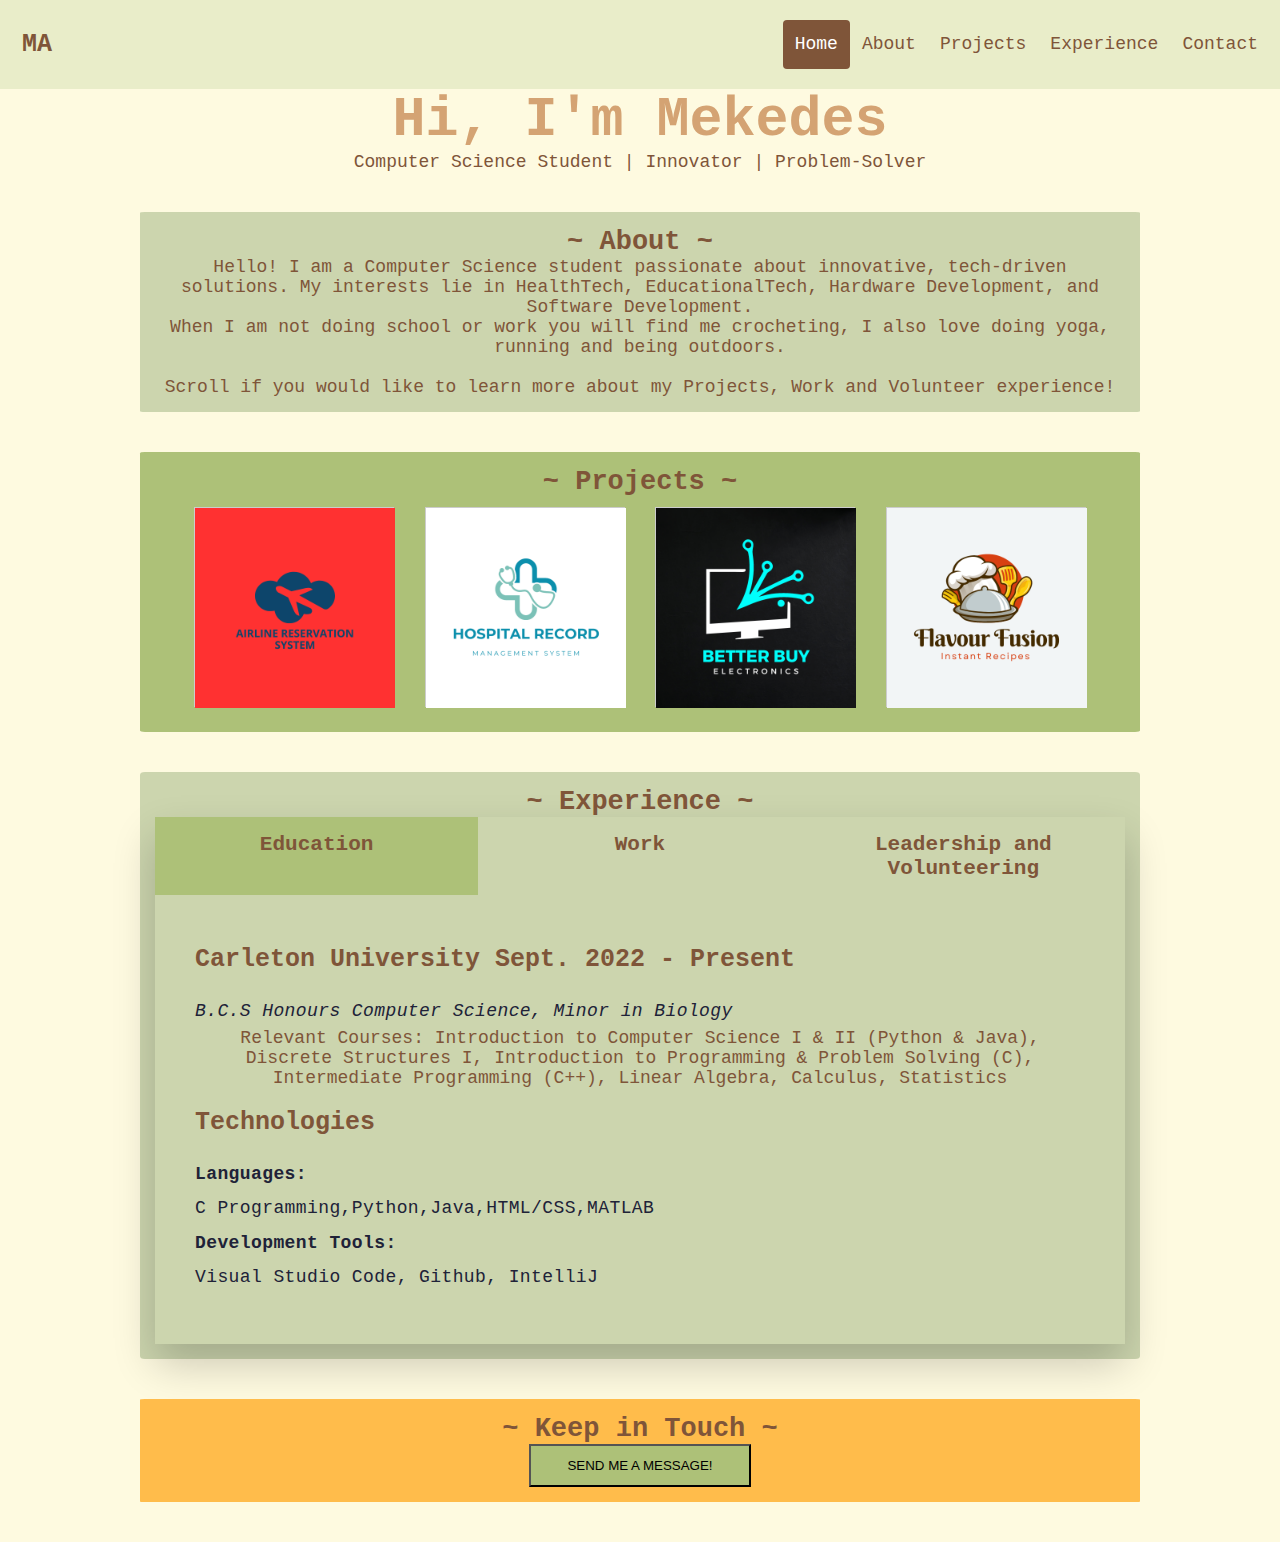
<file: index.html>
<!DOCTYPE html>
<html lang = "en">
  <head>
    <meta charset = "UFT-8">
    <meta http-equiv = "X-UA-Compatible" content = "IE=edge"/>
    <link rel="stylesheet" href=mpstyle.css>
    <title>Personal Portfolio </title>
    <script>
      // When the user scrolls the page, execute myFunction
      window.onscroll = function() {myFunction()};

      // Get the header
      var header = document.getElementById("myHeader");

      // Get the offset position of the navbar
      var sticky = header.offsetTop;

      // Add the sticky class to the header when you reach its scroll position. Remove "sticky" when you leave the scroll position
      function myFunction() {
        if (window.pageYOffset > sticky) {
          header.classList.add("sticky");
        } else {
          header.classList.remove("sticky");
        }
      }
      </script>
  </head>
  <body>
    <div class= "bodytxt">
      <div class="header">
        <a href="#default" class="logo">MA</a>
        <div class="header-right">
         
          <a class="active" href="#home">Home</a>
          <a href="#about">About</a>
          <a href="#portfolio">Projects</a> 
          <a href="#resume">Experience</a>    
          <a href="#contact">Contact</a>
        </div>
      
   
    </div>
      
      


   

    <div class="pagecontainer">
     



        <div class="Htitle">
            <h4> Hi, I'm Mekedes </h4>
            <div class= "bodytxt">
              <p>Computer Science Student | Innovator | Problem-Solver</p>

            </div>

        </div>  

        
        <main>

          <section id= "about">
            <h2>~ About ~</h2>
            <p> 
              Hello! I am a Computer Science student passionate about innovative, tech-driven solutions. 
              My interests lie in HealthTech, EducationalTech, Hardware Development, and Software Development. 
              
              <p> When I am not doing school or work you will find me crocheting, I also love doing yoga, running and being outdoors. </p>
              <br>
              Scroll if you would like to learn more about my Projects, Work and Volunteer experience!


            </p>

            

          </section>

          <section id="portfolio">
            
              <h2>~ Projects ~</h2>
              
              <div class="project" id="project4">  <a href="./ARS.html" target="_blank"><img src="images\ARSLogo.png" alt=" airline booking system"  height=200px width=200px></a> </div>

              <div class="project" id="project3"> <a href="./HospitalPatientRecordManagementSystem.html" target="_blank"><img src="images\HRMSLOGO.png" alt=""  height=200px width=200px></a>  </div>

              <div class="project" id="project2">  <a href="./Store.html" target="_blank"><img src="images\Elec Store.png" alt=""  height=200px width=200px></a> </div>

              <div class="project" id="project1">  <a href="./FoodGen.html" target="_blank"><img src="images\FlavourFusion.png" alt=""  height=200px width=200px></a> </div>



              <!-- <div class="project" id="project2">Project 2</div>
               <div class="project" id="project3">Project 3</div>
               <div class="project" id="project4">Project 4</div>
 
               
               -->
 
        </section>

        
        <section id="resume">

          
          <h2>~ Experience ~</h2>

          <div class="container">
            <div class="tabs">
              <h3 class="active">Education</h3>
              <h3>Work</h3>
              <h3>Leadership and Volunteering </h3>
            </div>
            <div class="tab-content">
              <div class="active">
                <h4>Carleton University Sept. 2022 - Present</h4>
                <p>
                  <i> <p>B.C.S Honours Computer Science, Minor in Biology  </p></i>
              Relevant Courses: Introduction to Computer Science I & II (Python & Java), 
              Discrete Structures I, Introduction to Programming & Problem Solving (C), 
              Intermediate Programming (C++), Linear Algebra, Calculus, Statistics
                </p>

                  <br>
                <h4>Technologies</h4>


            <p>
              <b>Languages:</b>
            </p>

             <p>C Programming,Python,Java,HTML/CSS,MATLAB </p>

             <p>
            <b>Development Tools:</b>
             </p>

             <p>Visual Studio Code, Github, IntelliJ </p>
               


              </div>
              <div>

                <p>
                  <h4>STEM Camp</h4> 

                  <p>Camp Counsellor   Jun. 2024 - Aug. 2024 </p>
                  <ul>
                    <li>Recieved a return offer.</li>
                    
                    </ul>

                  <p>Camp Counsellor   July. 2023 - Aug. 2023 </p>
                  <ul>
                   <li>Collaborated with the camp and program coordinators to ensure an enjoyable and educational experience for all
                    campers.</li>
                   <li>Demonstrated strong decision-making skills by leading activities and facilitating discussions, inspiring campers’ interest
                    in STEM projects. </li> 
       
                   </ul>
       


                </p>

                <h4>CIE, Carleton University</h4>
                <p>
                  <p>Administrative Assistant   Sept. 2023 - Apr. 2024 </p>
           <ul>
            <li>Offered support by effectively addressing inquiries from current and prospective students through various communication
              channels.</li>
            <li>Provided support in daily office operations, contributing to an organised and efficient workplace. </li>
            <li>Utilized Microsoft Access and Excel for daily office operations</li>
          </ul>
                </p>

                

              </div>


              <div>
                <h4>CUSA Women's Centre </h4>
                <i> <p>Event Volunteer  Sept.  2023 - Present </p></i>
                <ul>
                 <li>Responsible for on-site and online execution of events and campaigns.</li> 
                 <li>Helped organize the highly successful Female Founder Market, drawing over 500 attendees.</li>
               </ul>

                <h4>Visual Arts Carleton </h4>
                <i> <p>Executive   May  2023 - Present </p></i>
                <ul>
                 <li>Organise and host  weekly meetings, along with other executives, providing a fun and inclusive environment for students to engage in artistic activities.</li> 
               </ul>
     
              
                 <h4>Innovation Hub, Carleton University</h4>
               <i><p>Incubator Participant  May  2023 - Dec. 2023 </p></i>
                <ul>
                 <li>Developed a strong passion for problem-solving and a commitment to creating meaningful and effective solutions.</li> 
                 <li> Worked on my venture, from ideation and market research to project management. </li> 
     
               </ul>
     
               <h4>Chonk Nation</h4>
               <i> <p>Event Volunteer   Oct.  2023 - Dec. 2023</p></i>
                <ul>
                 <li>Took part in a wide variety of social events from fundraiser booths to game booths. </li> 
                 <li>Was responsible for the on-site and online execution of events and campaigns.</li>
               </ul>


               <h4>Engineering Institute of Canada </h4>
               <i> <p>Event Volunteer   Apr.  2023</p></i>
                <ul>
                 <li>Provided professional greetings to all event attendees and efficiently assisted them with seat arrangements, ensuring a seamless experience.                 </li> 
                  <li>Proactively addressed inquiries and provided information about the event, demonstrating strong communication and customer service skills.</li>
                </ul>


                <!-- Highschool Volunteer -->
               <h4>Greek Community School</h4>
               <i> <p>Volunteer Tutor   Jan.  2022 - Feb. 2022</p></i>
                <ul>
                 <li>Taught arithmetic Skills and English language Proficiency to students aged between 9 and 12 years in a classroom of approximately 15 students. </li> 
                  <li>This role has helped me develop core skills in effective communication, leadership, creativity, time management and the ability to convey my thoughts effectively.</li>
                </ul>


               <h4>Education for Needy People Association (ENPA)</h4>
               <i> <p>Volunteer Tutor    Jan.  2021 - Feb. 2021</p></i>
                <ul>
                 <li>Helped students with their assignments and homework. </li>
                 <li>Computer Maintenance and organised the library </li> 
               </ul>




              </div>
            </div>
          </div>
          <!--Script-->
          <script src="script.js"></script>



        </section>
        <section id="contact">
            <h2>~ Keep in Touch ~</h2>
            <button onclick="window.location.href='mailto:mekedesabiy1212@gmail.com'" class="btn btn-default td-btn outline white">Send me a message!</button>

        </section>

      </main>

        

    </div>
    </div>

  </body>
</html>
</file>
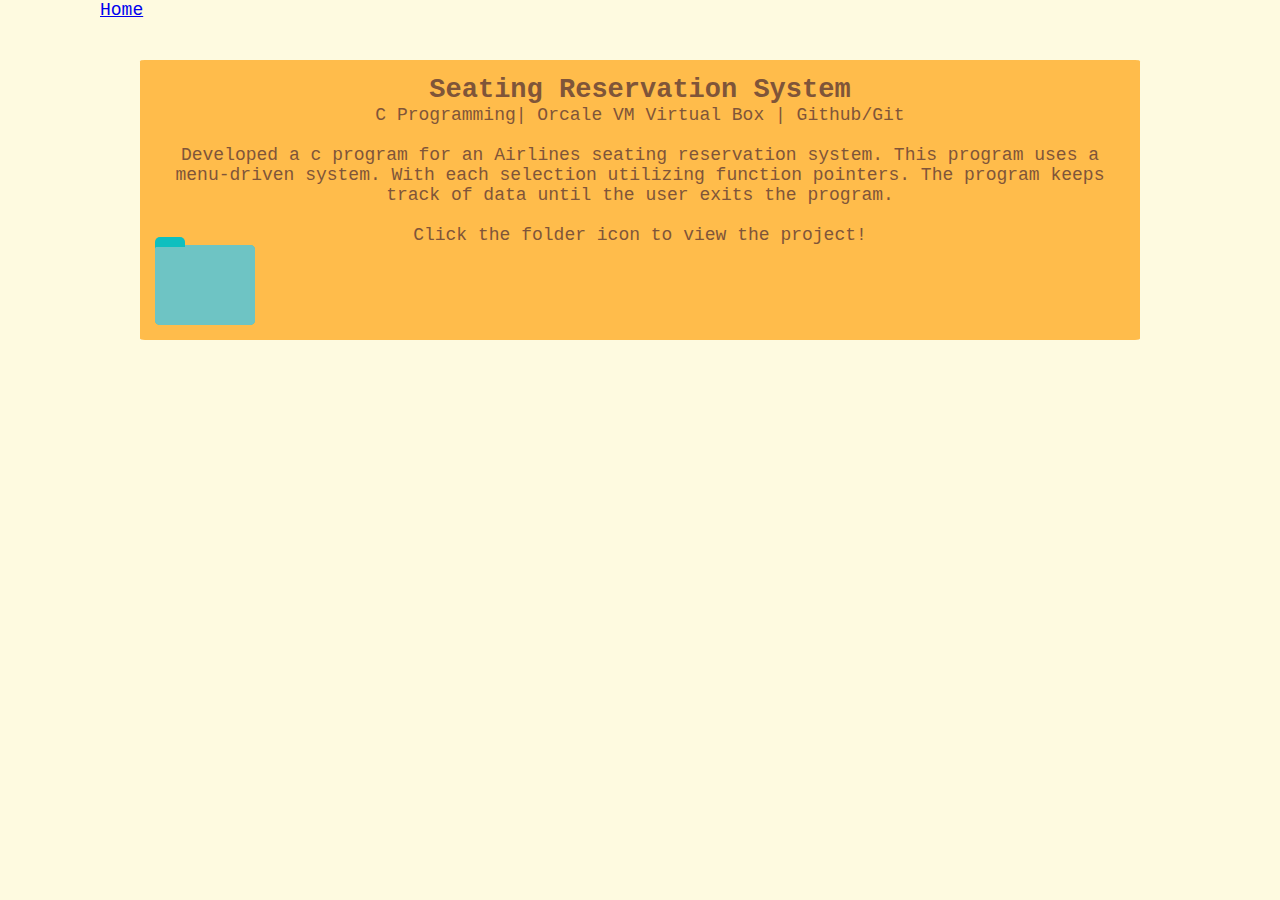
<file: ARS.html>
<!DOCTYPE html>
<html lang = "en">
  <head>
    <meta charset = "UFT-8">
    <meta http-equiv = "X-UA-Compatible" content = "IE=edge"/>
    <link rel="stylesheet" href=mpstyle.css>
    <title>ARS</title>
  </head>
  
  <body>
    <div class= "bodytxt">

        <div class="pagecontainer"> 
            <a href = "./index.html">Home</a>

    
        <main>
            <section id= "contact">

            
                
            
                <h2> Seating Reservation System </h2>
                <p>C Programming| Orcale VM Virtual Box | Github/Git </p>
                    <BR>

                <p> 
                    Developed a c program for an Airlines seating reservation system.

                    This program uses a menu-driven system. With each selection utilizing function pointers. The program keeps track of data until the user exits the program.
                </p>

                <br>
                <p> Click the folder icon to view the project!</p>
                 
        
                 <a href="https://github.com/mekedesab/AirlineSeatingReservation" target="_blank">
                    <div class="folder">
        
                        <div class="folder_back">
        
                            <div class="paper"> </div>
                            <div class="paper"> </div>
                            <div class="paper"> </div>
                            <div class="folder_front"></div>
                            <div class="folder_front right"></div>
        
                        </div>
        
                    </div>
                    </a>
        
        
        
            </section>

            
        

        </main>
    
        </div>
    </div>

</body>
</file>
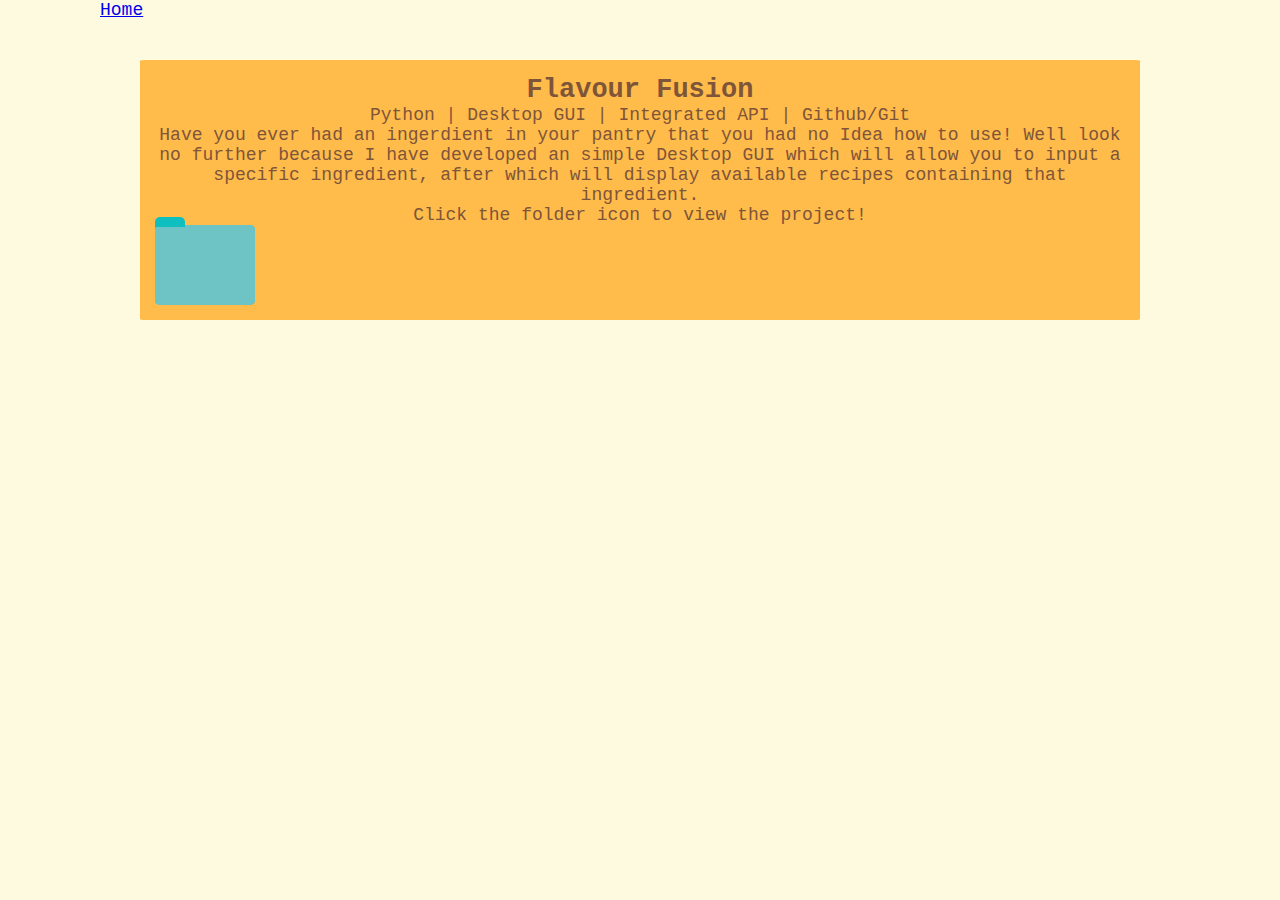
<file: FoodGen.html>
<!DOCTYPE html>
<html lang = "en">
  <head>
    <meta charset = "UFT-8">
    <meta http-equiv = "X-UA-Compatible" content = "IE=edge"/>
    <link rel="stylesheet" href=mpstyle.css>
    <title>Flavour Fusion</title>
  </head>
  
  <body>
    <div class= "bodytxt">

        <div class="pagecontainer"> 
            <a href = "./index.html">Home</a>

    
        <main>
            <section id= "contact">

            
                
            
                <h2> Flavour Fusion </h2>
                <p>Python | Desktop GUI | Integrated API | Github/Git</p>

                <p> Have you ever had an ingerdient in your pantry that you had no Idea how to use!
                     Well look no further because I have developed an simple Desktop GUI which will allow you to input a specific ingredient, 
                    after which will display available recipes containing that ingredient.</p>


                <p> Click the folder icon to view the project!</p>
                 
        
                 <a href="https://github.com/mekedesab/Food-" target="_blank">
                    <div class="folder">
        
                        <div class="folder_back">
        
                            <div class="paper"> </div>
                            <div class="paper"> </div>
                            <div class="paper"> </div>
                            <div class="folder_front"></div>
                            <div class="folder_front right"></div>
        
                        </div>
        
                    </div>
                    </a>
        
        
        
            </section>

            
        

        </main>
    
        </div>
    </div>

</body>
</file>
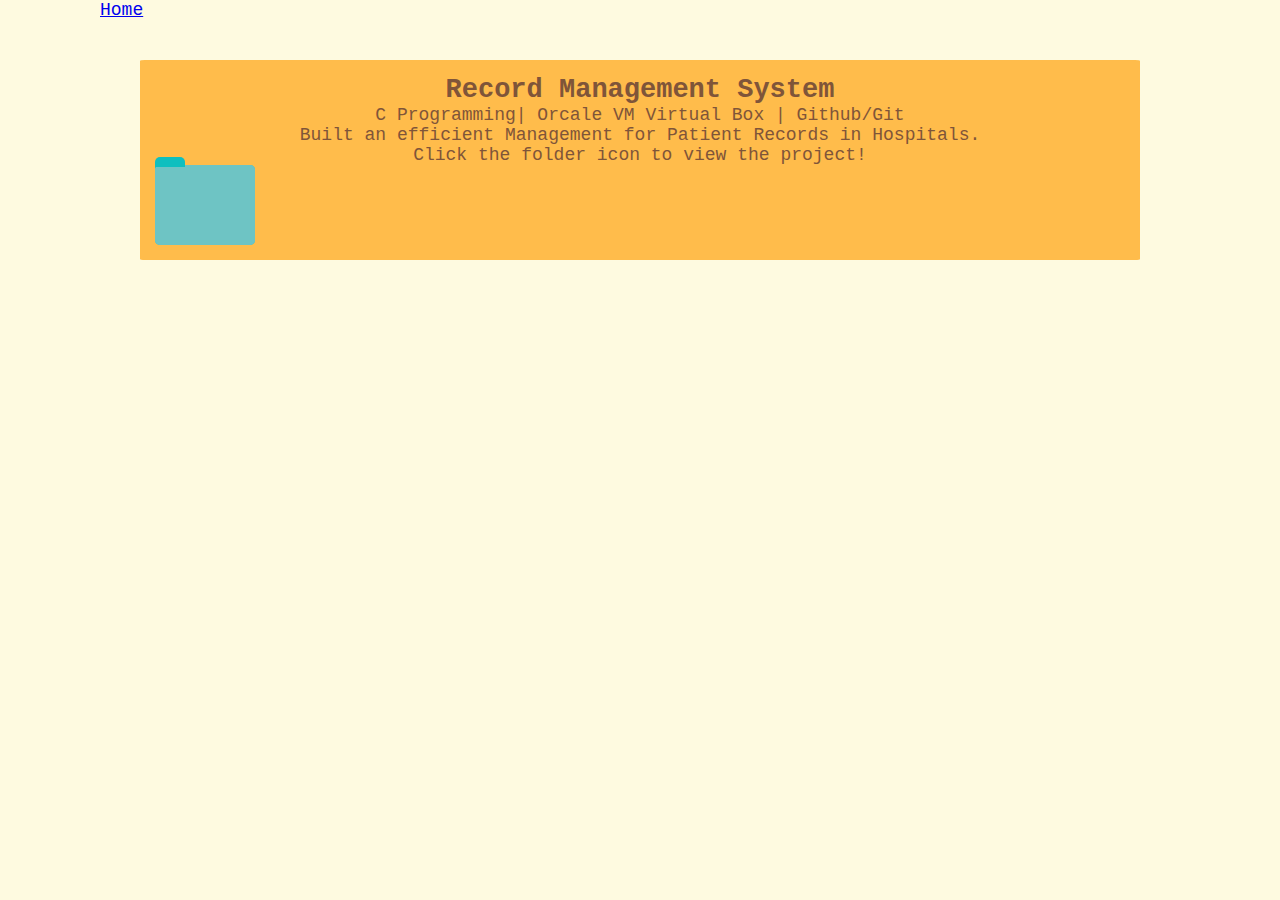
<file: HospitalPatientRecordManagementSystem.html>
<!DOCTYPE html>
<html lang = "en">
  <head>
    <meta charset = "UFT-8">
    <meta http-equiv = "X-UA-Compatible" content = "IE=edge"/>
    <link rel="stylesheet" href=mpstyle.css>
    <title>Record Management System</title>
  </head>
  
  <body>
    <div class= "bodytxt">

        <div class="pagecontainer"> 
            <a href = "./index.html">Home</a>

    
        <main>
            <section id= "contact">

            
                
            
                <h2>Record Management System </h2>
                <p>C Programming| Orcale VM Virtual Box | Github/Git </p>

                <p> Built an efficient Management for Patient Records in Hospitals. 
                </p>


                <p> Click the folder icon to view the project!</p>
                 
        
                 <a href="https://github.com/mekedesab/Hospital-Patient-Records-Management-System" target="_blank">
                    <div class="folder">
        
                        <div class="folder_back">
        
                            <div class="paper"> </div>
                            <div class="paper"> </div>
                            <div class="paper"> </div>
                            <div class="folder_front"></div>
                            <div class="folder_front right"></div>
        
                        </div>
        
                    </div>
                    </a>
        
        
        
            </section>

            
        

        </main>
    
        </div>
    </div>

</body>
</file>
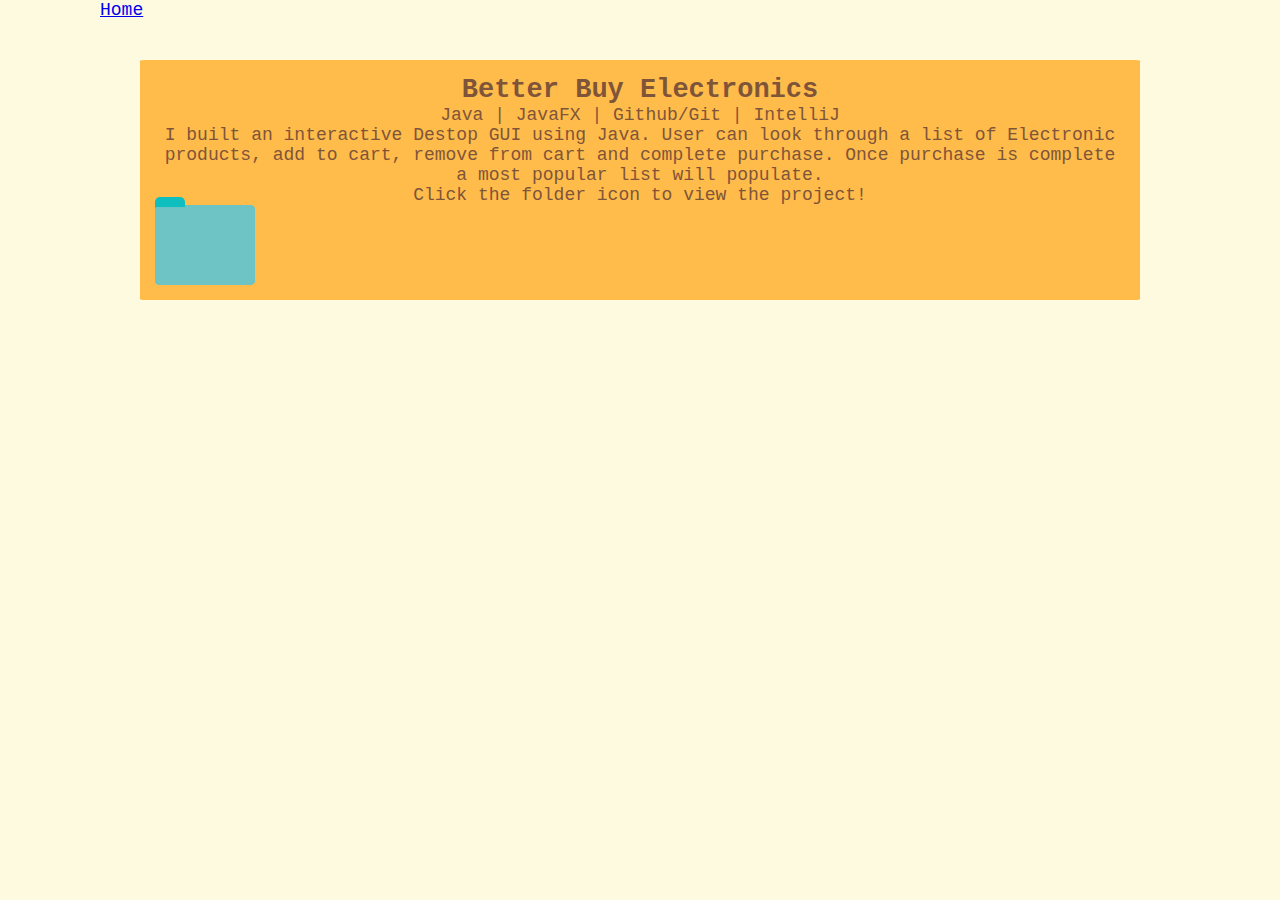
<file: Store.html>
<!DOCTYPE html>
<html lang = "en">
  <head>
    <meta charset = "UFT-8">
    <meta http-equiv = "X-UA-Compatible" content = "IE=edge"/>
    <link rel="stylesheet" href=mpstyle.css>
    <title>Flavour Fusion</title>
  </head>
  
  <body>
    <div class= "bodytxt">

        <div class="pagecontainer"> 
            <a href = "./index.html">Home</a>

    
        <main>
            <section id= "contact">

            
                
            
                <h2>Better Buy Electronics </h2>
                <p>Java | JavaFX | Github/Git | IntelliJ</p>

                <p> I built an interactive Destop GUI using Java. User can look through a list of 
                    Electronic products, add to cart, remove from cart and complete purchase. Once purchase is complete
                    a most popular list will populate.
                </p>


                <p> Click the folder icon to view the project!</p>
                 
        
                 <a href="https://github.com/mekedesab/Better-Buy-Store" target="_blank">
                    <div class="folder">
        
                        <div class="folder_back">
        
                            <div class="paper"> </div>
                            <div class="paper"> </div>
                            <div class="paper"> </div>
                            <div class="folder_front"></div>
                            <div class="folder_front right"></div>
        
                        </div>
        
                    </div>
                    </a>
        
        
        
            </section>

            
        

        </main>
    
        </div>
    </div>

</body>
</file>
